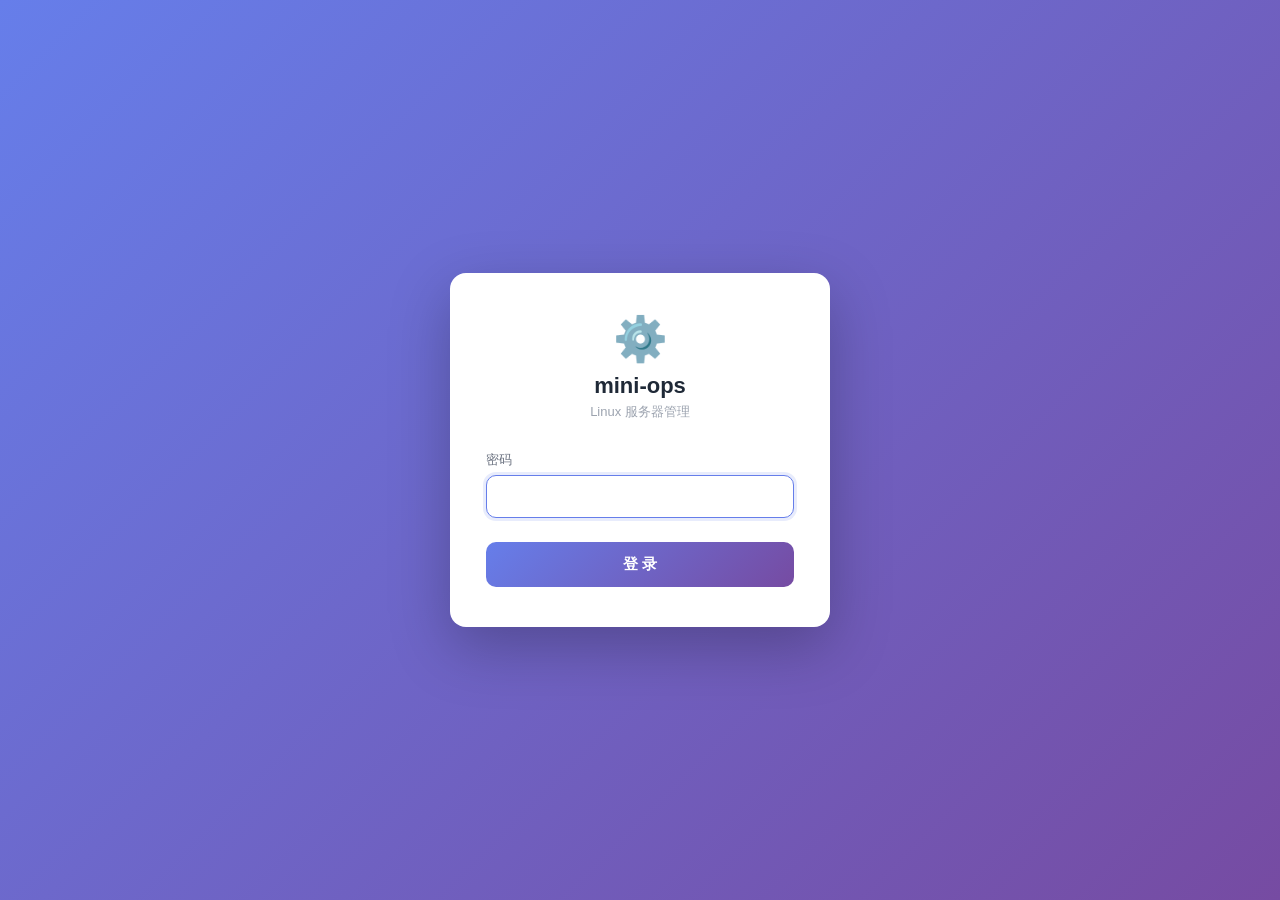
<file: web/login.html>
<!DOCTYPE html>
<html lang="zh-CN">
<head>
<meta charset="UTF-8">
<meta name="viewport" content="width=device-width, initial-scale=1.0">
<title>登录 - mini-ops</title>
<style>
* { box-sizing: border-box; margin: 0; padding: 0; }

body {
  font-family: -apple-system, BlinkMacSystemFont, "Segoe UI", "PingFang SC", "Microsoft YaHei", sans-serif;
  min-height: 100vh;
  display: flex;
  align-items: center;
  justify-content: center;
  background: linear-gradient(135deg, #667eea 0%, #764ba2 100%);
  padding: 20px;
}

.login-card {
  background: #fff;
  border-radius: 16px;
  padding: 40px 36px;
  width: 100%;
  max-width: 380px;
  box-shadow: 0 20px 60px rgba(0,0,0,0.25);
  animation: slideUp 0.4s ease;
}

@keyframes slideUp {
  from { opacity: 0; transform: translateY(20px); }
  to { opacity: 1; transform: translateY(0); }
}

.brand {
  text-align: center;
  margin-bottom: 30px;
}
.brand .logo {
  font-size: 44px;
  display: block;
  margin-bottom: 8px;
}
.brand h1 {
  font-size: 22px;
  color: #1f2937;
  font-weight: 700;
}
.brand p {
  font-size: 13px;
  color: #9ca3af;
  margin-top: 4px;
}

.form-group {
  margin-bottom: 18px;
}
.form-group label {
  display: block;
  font-size: 13px;
  color: #6b7280;
  margin-bottom: 6px;
  font-weight: 500;
}
.form-group input {
  width: 100%;
  padding: 12px 14px;
  border: 1.5px solid #e5e7eb;
  border-radius: 10px;
  font-size: 15px;
  outline: none;
  transition: border-color 0.2s, box-shadow 0.2s;
}
.form-group input:focus {
  border-color: #667eea;
  box-shadow: 0 0 0 3px rgba(102,126,234,0.15);
}

.btn-login {
  width: 100%;
  padding: 13px;
  border: none;
  border-radius: 10px;
  background: linear-gradient(135deg, #667eea 0%, #764ba2 100%);
  color: #fff;
  font-size: 15px;
  font-weight: 600;
  cursor: pointer;
  transition: opacity 0.2s, transform 0.1s;
  margin-top: 6px;
}
.btn-login:hover { opacity: 0.92; }
.btn-login:active { transform: scale(0.98); }
.btn-login:disabled { opacity: 0.6; cursor: not-allowed; }

.error-msg {
  background: #fef2f2;
  border: 1px solid #fecaca;
  color: #dc2626;
  font-size: 13px;
  padding: 10px 12px;
  border-radius: 8px;
  margin-bottom: 16px;
  display: none;
  text-align: center;
}
.error-msg.show { display: block; }

@media (max-width: 420px) {
  .login-card { padding: 30px 24px; }
}
</style>
</head>
<body>

<div class="login-card">
  <div class="brand">
    <span class="logo">⚙️</span>
    <h1>mini-ops</h1>
    <p>Linux 服务器管理</p>
  </div>

  <div class="error-msg" id="error"></div>

  <form onsubmit="return doLogin(event)">
    <div class="form-group">
      <label>密码</label>
      <input type="password" id="password" autocomplete="current-password" required autofocus>
    </div>
    <button class="btn-login" id="btn" type="submit">登 录</button>
  </form>
</div>

<script>
async function doLogin(e) {
  e.preventDefault();
  const btn = document.getElementById('btn');
  const errBox = document.getElementById('error');
  btn.disabled = true;
  btn.textContent = '登录中...';
  errBox.classList.remove('show');

  try {
    const resp = await fetch('/api/login', {
      method: 'POST',
      headers: { 'Content-Type': 'application/json' },
      body: JSON.stringify({
        password: document.getElementById('password').value,
      }),
    });
    const data = await resp.json();
    if (data.ok) {
      location.href = '/';
      return false;
    }
    errBox.textContent = data.message || '登录失败';
    errBox.classList.add('show');
  } catch (err) {
    errBox.textContent = '网络错误，请重试';
    errBox.classList.add('show');
  }

  btn.disabled = false;
  btn.textContent = '登 录';
  return false;
}
</script>

</body>
</html>
</file>
